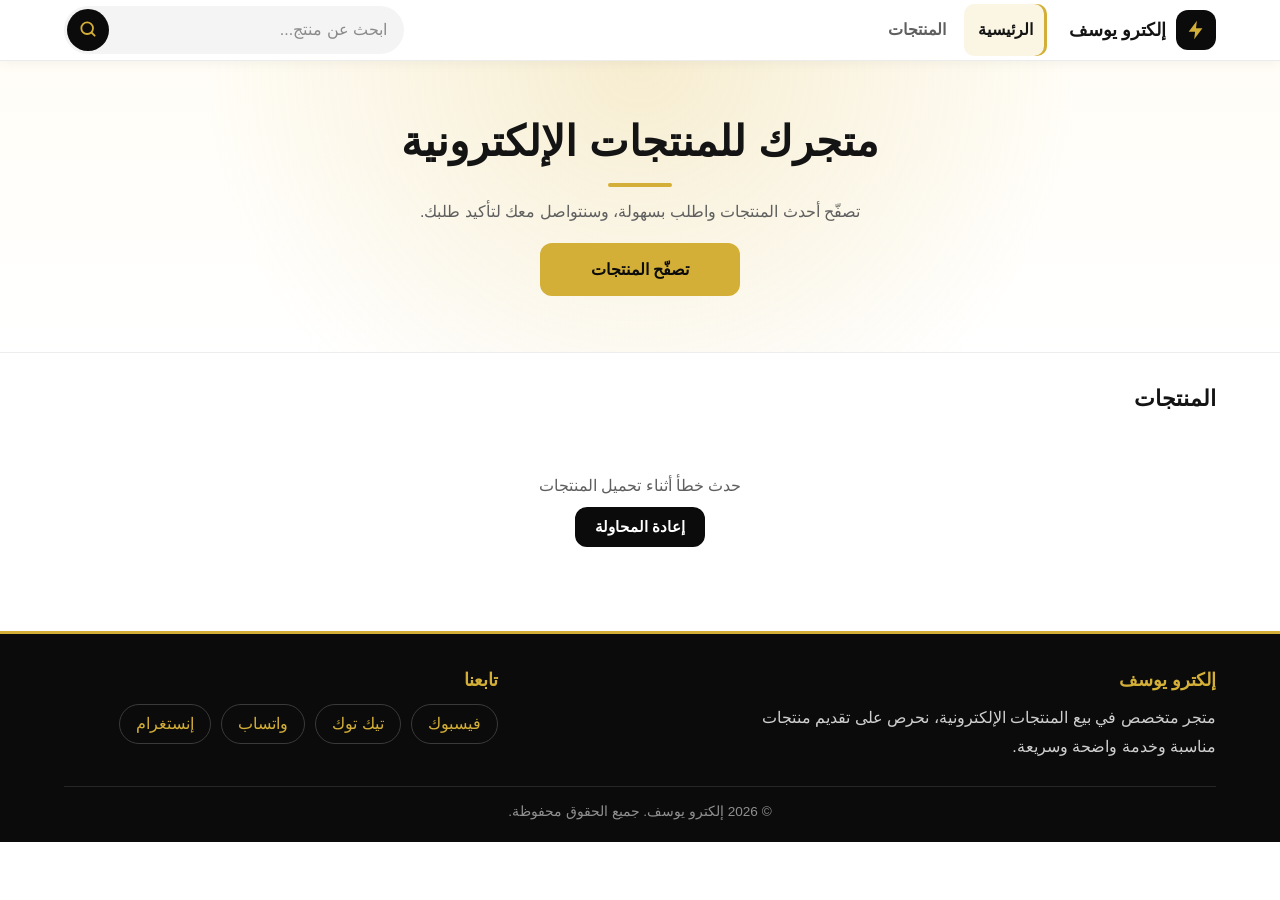
<file: index.html>
<!DOCTYPE html>
<html lang="ar" dir="rtl">
<head>
  <meta charset="UTF-8">
  <meta name="viewport" content="width=device-width, initial-scale=1, viewport-fit=cover">
  <meta name="theme-color" content="#ffffff">
  <meta name="description" content="إلكترو يوسف: متجر متخصص في بيع المنتجات الإلكترونية. تصفّح أحدث المنتجات واطلب بسهولة.">
  <title>إلكترو يوسف | متجر المنتجات الإلكترونية</title>
  <!-- اتصال مسبق بالخادم والصور لتسريع أول تحميل -->
  <link rel="preconnect" href="https://script.google.com">
  <link rel="preconnect" href="https://lh3.googleusercontent.com" crossorigin>
  <link rel="stylesheet" href="style.css">
</head>
<body class="store-body">

  <!-- ========== الهيدر ========== -->
  <header class="site-header" id="siteHeader">
    <div class="wrap header-row">
      <a class="brand" href="index.html">
        <span class="brand-logo" aria-hidden="true">
          <svg viewBox="0 0 24 24" width="22" height="22" fill="currentColor"><path d="M13 2 4 14h7l-1 8 9-12h-7z"/></svg>
        </span>
        <span class="brand-name">إلكترو يوسف</span>
      </a>

      <!-- أزرار الهاتف: البحث والقائمة -->
      <div class="header-actions">
        <button type="button" class="icon-btn" id="searchToggle" aria-label="بحث" aria-expanded="false" aria-controls="searchPanel">
          <svg viewBox="0 0 24 24" width="22" height="22" fill="none" stroke="currentColor" stroke-width="2.2" stroke-linecap="round"><circle cx="11" cy="11" r="7"/><path d="m20 20-3.5-3.5"/></svg>
        </button>
        <button type="button" class="icon-btn" id="menuToggle" aria-label="فتح القائمة" aria-expanded="false" aria-controls="mainNav">☰</button>
      </div>

      <nav class="main-nav" id="mainNav" aria-label="القائمة الرئيسية">
        <a href="index.html" class="active">الرئيسية</a>
        <a href="#products">المنتجات</a>
      </nav>

      <div class="search-panel" id="searchPanel">
        <form class="search" id="searchForm" role="search">
          <input type="search" id="searchInput" placeholder="ابحث عن منتج..." aria-label="البحث عن منتج" autocomplete="off" enterkeyhint="search">
          <button type="submit" aria-label="بحث">
            <svg viewBox="0 0 24 24" width="20" height="20" fill="none" stroke="currentColor" stroke-width="2.2" stroke-linecap="round"><circle cx="11" cy="11" r="7"/><path d="m20 20-3.5-3.5"/></svg>
          </button>
        </form>
      </div>
    </div>
  </header>

  <main>
    <!-- ========== Hero ========== -->
    <section class="hero">
      <div class="wrap">
        <h1>متجرك للمنتجات الإلكترونية</h1>
        <p>تصفّح أحدث المنتجات واطلب بسهولة، وسنتواصل معك لتأكيد طلبك.</p>
        <a class="btn btn-gold hero-btn" href="#products">تصفّح المنتجات</a>
      </div>
    </section>

    <!-- ========== المنتجات ========== -->
    <section class="shop" id="products">
      <div class="wrap">
        <div class="shop-head">
          <h2>المنتجات</h2>
          <span class="shop-count" id="shopCount"></span>
        </div>
        <div class="shop-grid" id="shopGrid" aria-live="polite"></div>
        <div class="shop-state" id="shopState" hidden></div>
        <div class="shop-more" id="shopMore" hidden>
          <button type="button" class="btn btn-dark" id="moreBtn">عرض المزيد</button>
        </div>
        <noscript><p class="shop-state">يرجى تفعيل JavaScript لعرض المنتجات.</p></noscript>
      </div>
    </section>
  </main>

  <!-- ========== Footer ========== -->
  <footer class="site-footer">
    <div class="wrap">
      <div class="footer-grid">
        <div>
          <h3 class="footer-title">إلكترو يوسف</h3>
          <p class="footer-text">متجر متخصص في بيع المنتجات الإلكترونية، نحرص على تقديم منتجات مناسبة وخدمة واضحة وسريعة.</p>
        </div>
        <div>
          <h3 class="footer-title">تابعنا</h3>
          <!-- ضع الروابط الحقيقية مكان # لاحقًا -->
          <div class="socials">
            <a href="#" aria-label="فيسبوك">فيسبوك</a>
            <a href="#" aria-label="تيك توك">تيك توك</a>
            <a href="#" aria-label="واتساب">واتساب</a>
            <a href="#" aria-label="إنستغرام">إنستغرام</a>
          </div>
        </div>
      </div>
      <p class="copy">© <span id="year">2026</span> إلكترو يوسف. جميع الحقوق محفوظة.</p>
    </div>
  </footer>

  <button type="button" class="to-top" id="toTop" aria-label="العودة للأعلى">↑</button>

  <script src="script.js" defer></script>
  <script src="index.js" defer></script>
</body>
</html>
</file>
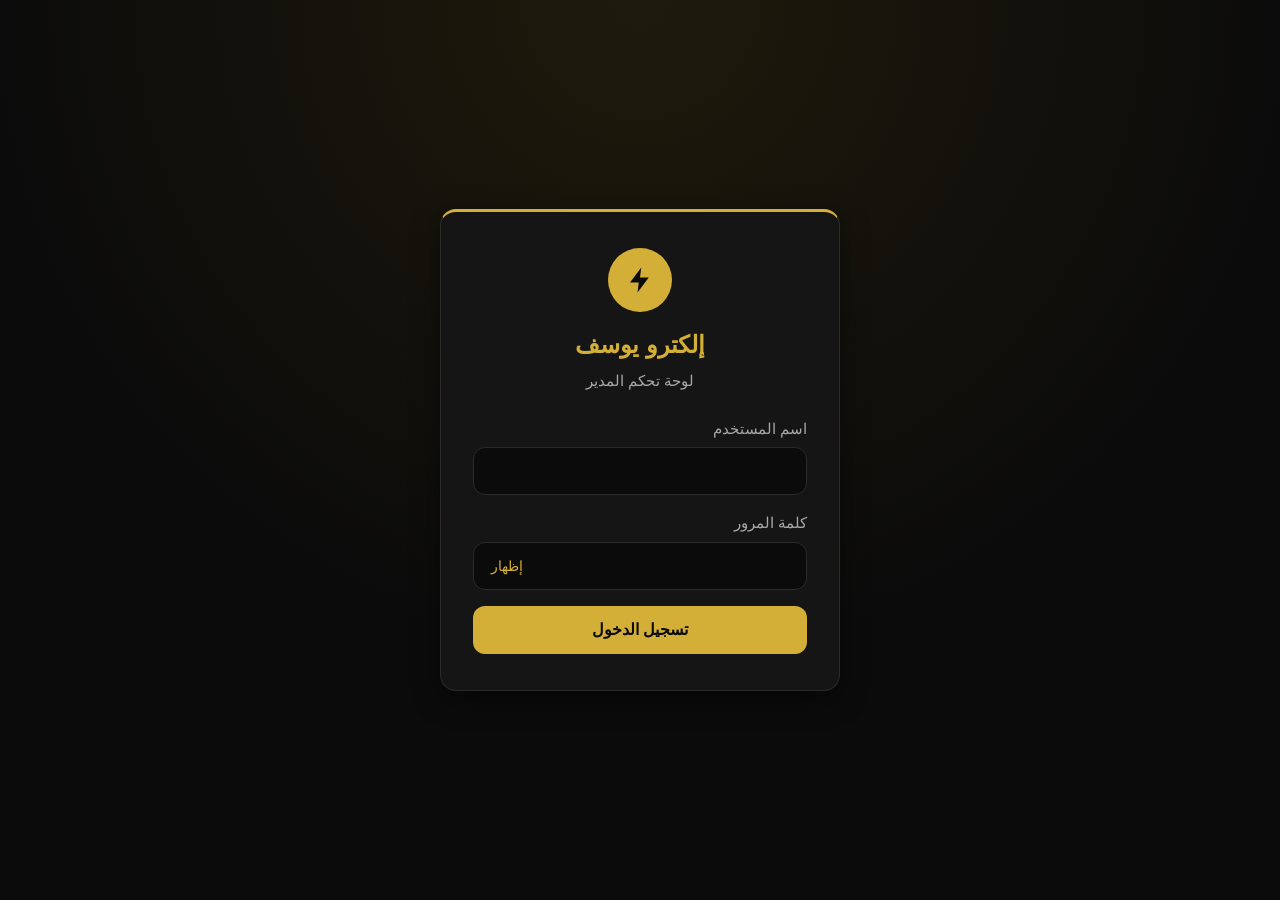
<file: admin.html>
<!DOCTYPE html>
<html lang="ar" dir="rtl">
<head>
  <meta charset="UTF-8">
  <meta name="viewport" content="width=device-width, initial-scale=1">
  <meta name="robots" content="noindex, nofollow">
  <title>لوحة التحكم | إلكترو يوسف</title>
  <link rel="stylesheet" href="style.css">
</head>
<body class="admin-body">

  <!-- ========== شاشة تسجيل الدخول ========== -->
  <main id="loginView" class="login-wrap" hidden>
    <section class="login-card">
      <div class="logo" aria-hidden="true">
        <svg viewBox="0 0 24 24" width="30" height="30" fill="currentColor"><path d="M13 2 4 14h7l-1 8 9-12h-7z"/></svg>
      </div>
      <h1 class="login-title">إلكترو يوسف</h1>
      <p class="login-sub">لوحة تحكم المدير</p>

      <form id="loginForm" novalidate>
        <div class="field">
          <label for="username">اسم المستخدم</label>
          <input id="username" type="text" autocomplete="username" autocapitalize="off" spellcheck="false">
        </div>
        <div class="field">
          <label for="password">كلمة المرور</label>
          <div class="password-box">
            <input id="password" type="password" autocomplete="current-password">
            <button type="button" id="togglePassword" class="toggle-btn">إظهار</button>
          </div>
        </div>
        <div id="loginMessage" class="message" role="alert" hidden></div>
        <button type="submit" id="loginBtn" class="btn btn-gold">تسجيل الدخول</button>
      </form>
    </section>
  </main>

  <!-- ========== لوحة التحكم ========== -->
  <div id="appView" hidden>
    <div id="overlay" class="overlay"></div>

    <!-- الشريط الجانبي -->
    <aside id="sidebar" class="sidebar">
      <div class="side-brand">
        <span class="logo" aria-hidden="true">
          <svg viewBox="0 0 24 24" width="22" height="22" fill="currentColor"><path d="M13 2 4 14h7l-1 8 9-12h-7z"/></svg>
        </span>
        <span>إلكترو يوسف</span>
      </div>
      <nav class="side-nav">
        <button type="button" class="nav-btn active" data-section="home">الرئيسية</button>
        <button type="button" class="nav-btn" data-section="products">المنتجات</button>
        <button type="button" class="nav-btn" data-section="orders">الطلبات</button>
      </nav>
      <a class="nav-btn store-link" href="index.html" target="_blank" rel="noopener">عرض المتجر ↗</a>
      <button type="button" id="logoutBtn" class="nav-btn logout">تسجيل الخروج</button>
    </aside>

    <div class="app-main">
      <header class="topbar">
        <button type="button" id="menuBtn" class="menu-btn" aria-label="فتح القائمة">☰</button>
        <h2 id="pageTitle">الرئيسية</h2>
        <a class="store-chip" href="index.html" target="_blank" rel="noopener">عرض المتجر</a>
        <span class="admin-chip" id="adminName"></span>
      </header>

      <main class="content">

        <!-- الرئيسية -->
        <section id="sec-home">
          <div id="dashError" class="message error" hidden>
            <span id="dashErrorText"></span><br>
            <button type="button" id="retryBtn" class="btn btn-outline btn-sm">إعادة المحاولة</button>
          </div>

          <div class="stats">
            <div class="stat"><span class="stat-num" id="statProducts">-</span><span class="stat-label">عدد المنتجات</span></div>
            <div class="stat"><span class="stat-num" id="statOrders">-</span><span class="stat-label">عدد الطلبات</span></div>
            <div class="stat"><span class="stat-num" id="statNew">-</span><span class="stat-label">الطلبات الجديدة</span></div>
            <div class="stat"><span class="stat-num" id="statSales">-</span><span class="stat-label">إجمالي المبيعات</span></div>
          </div>

          <div class="panel">
            <h3>آخر الطلبات</h3>
            <div class="table-wrap">
              <table class="table">
                <thead>
                  <tr>
                    <th>رقم الطلب</th><th>اسم العميل</th><th>المنتج</th>
                    <th>الكمية</th><th>المجموع</th><th>الحالة</th>
                  </tr>
                </thead>
                <tbody id="latestOrders"></tbody>
              </table>
            </div>
          </div>
        </section>

        <!-- أقسام مؤقتة -->
        <!-- المنتجات -->
        <section id="sec-products" hidden>
          <div class="section-head">
            <button type="button" id="addProductBtn" class="btn btn-gold btn-sm">+ إضافة منتج</button>
            <button type="button" id="refreshProducts" class="btn btn-outline btn-sm">تحديث</button>
          </div>
          <p id="productsState" class="state-msg" hidden></p>
          <div id="productsGrid" class="pgrid"></div>
        </section>
        <!-- الطلبات -->
        <section id="sec-orders" hidden>
          <div class="section-head">
            <button type="button" id="refreshOrders" class="btn btn-outline btn-sm">تحديث</button>
          </div>
          <div class="panel">
            <div class="table-wrap">
              <table class="table table-wide">
                <thead>
                  <tr>
                    <th>رقم الطلب</th><th>التاريخ</th><th>المنتج</th><th>اسم العميل</th>
                    <th>الهاتف</th><th>المدينة</th><th>العنوان</th><th>الكمية</th>
                    <th>السعر</th><th>المجموع</th><th>الحالة</th><th>حذف</th>
                  </tr>
                </thead>
                <tbody id="ordersBody"></tbody>
              </table>
            </div>
          </div>
        </section>

      </main>
    </div>
  </div>

  <!-- ========== نافذة إضافة/تعديل منتج ========== -->
  <div id="productModal" class="modal" hidden>
    <div class="modal-box" role="dialog" aria-modal="true" aria-labelledby="modalTitle">
      <div class="modal-head">
        <h3 id="modalTitle">إضافة منتج</h3>
        <button type="button" class="modal-close" data-close aria-label="إغلاق">×</button>
      </div>
      <form id="productForm" novalidate>
        <div class="modal-body">
          <div class="field">
            <label for="f-name">اسم المنتج</label>
            <input id="f-name" name="name" type="text" maxlength="150">
          </div>
          <div class="field-row">
            <div class="field">
              <label for="f-price">السعر (د.م)</label>
              <input id="f-price" name="price" type="number" inputmode="decimal" min="0" step="any">
            </div>
            <div class="field">
              <label for="f-oldPrice">السعر القديم (اختياري)</label>
              <input id="f-oldPrice" name="oldPrice" type="number" inputmode="decimal" min="0" step="any">
            </div>
          </div>
          <div class="field">
            <label>صور المنتج (حتى 4 صور)</label>
            <div id="uploads" class="uploads"></div>
            <small class="hint">الصورة الأولى هي الصورة الرئيسية. تُضغط الصور تلقائيًا قبل الرفع لتكون سريعة.</small>
          </div>
          <div class="field">
            <label for="f-description">الوصف</label>
            <textarea id="f-description" name="description" rows="8" maxlength="15000" placeholder="اكتب وصف المنتج كاملًا، ويمكنك استعمال عدة أسطر وفقرات"></textarea>
          </div>
          <div class="field">
            <label>صور GIF في الوصف (حتى 8)</label>
            <div id="gifList" class="gif-list"></div>
            <button type="button" id="addGifBtn" class="btn btn-outline btn-sm">+ إضافة GIF</button>
            <input type="file" id="gifInput" accept="image/gif" multiple hidden>
            <small class="hint">حجم كل GIF لا يزيد عن 5 ميغابايت. تظهر تحت نص الوصف في صفحة المنتج.</small>
          </div>
          <div class="field-row">
            <div class="field">
              <label for="f-stock">المخزون</label>
              <input id="f-stock" name="stock" type="number" inputmode="numeric" min="0" step="1">
            </div>
            <div class="field">
              <label for="f-status">الحالة</label>
              <select id="f-status" name="status">
                <option value="active">نشط</option>
                <option value="inactive">غير نشط</option>
              </select>
            </div>
          </div>
        </div>
        <div class="modal-foot">
          <div id="productMessage" class="message error" role="alert" hidden></div>
          <div class="modal-actions">
            <button type="submit" id="saveProductBtn" class="btn btn-gold">حفظ</button>
            <button type="button" class="btn btn-outline" data-close>إلغاء</button>
          </div>
        </div>
      </form>
    </div>
  </div>

  <!-- ========== نافذة تأكيد الحذف ========== -->
  <div id="confirmModal" class="modal" hidden>
    <div class="modal-box small" role="dialog" aria-modal="true" aria-labelledby="confirmTitle">
      <div class="modal-head">
        <h3 id="confirmTitle">حذف المنتج</h3>
        <button type="button" class="modal-close" data-close aria-label="إغلاق">×</button>
      </div>
      <div class="modal-body">
        <p id="confirmText" class="confirm-text"></p>
      </div>
      <div class="modal-foot">
        <div class="modal-actions">
          <button type="button" id="confirmYes" class="btn btn-danger">نعم، احذف نهائيًا</button>
          <button type="button" class="btn btn-outline" data-close>إلغاء</button>
        </div>
      </div>
    </div>
  </div>

  <div id="toast" class="toast" role="status" aria-live="polite"></div>

  <script src="script.js"></script>
</body>
</html>
</file>
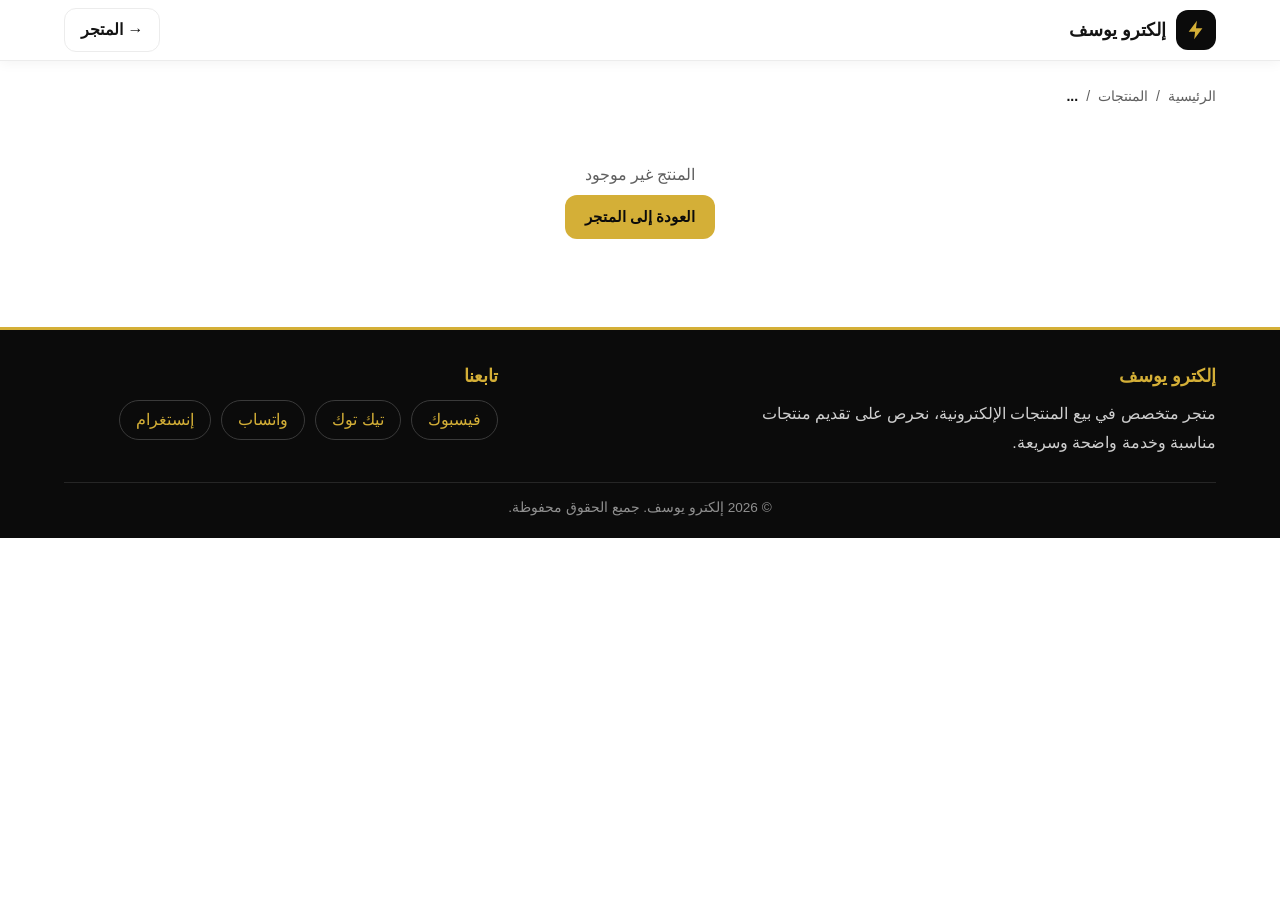
<file: product.html>
<!DOCTYPE html>
<html lang="ar" dir="rtl">
<head>
  <meta charset="UTF-8">
  <meta name="viewport" content="width=device-width, initial-scale=1, viewport-fit=cover">
  <meta name="theme-color" content="#ffffff">
  <title>المنتج | إلكترو يوسف</title>
  <link rel="preconnect" href="https://script.google.com">
  <link rel="preconnect" href="https://lh3.googleusercontent.com" crossorigin>
  <link rel="stylesheet" href="style.css">
</head>
<body class="store-body product-body">

  <!-- ========== الهيدر ========== -->
  <header class="site-header">
    <div class="wrap header-row">
      <a class="brand" href="index.html">
        <span class="brand-logo" aria-hidden="true">
          <svg viewBox="0 0 24 24" width="22" height="22" fill="currentColor"><path d="M13 2 4 14h7l-1 8 9-12h-7z"/></svg>
        </span>
        <span class="brand-name">إلكترو يوسف</span>
      </a>
      <a class="back-link" href="index.html#products">→ المتجر</a>
    </div>
  </header>

  <main class="product-page wrap">

    <!-- مسار التنقل (كمبيوتر وتابلت) -->
    <nav class="crumbs" aria-label="مسار التنقل">
      <a href="index.html">الرئيسية</a><span>/</span>
      <a href="index.html#products">المنتجات</a><span>/</span>
      <span id="crumbName">...</span>
    </nav>

    <!-- هيكل التحميل -->
    <div class="pskel-wrap" id="pSkeleton" aria-hidden="true">
      <div class="pskel pskel-img"></div>
      <div class="pskel-col">
        <div class="pskel pskel-line"></div>
        <div class="pskel pskel-line short"></div>
        <div class="pskel pskel-line"></div>
      </div>
    </div>

    <!-- رسالة خطأ / منتج غير موجود -->
    <div class="shop-state" id="pState" hidden></div>

    <!-- المنتج -->
    <article class="pview" id="productView" hidden>

      <!-- معرض الصور -->
      <div class="pgallery">
        <div class="gwrap">
          <div class="gtrack" id="gTrack"></div>
          <span class="gcount" id="gCount" hidden></span>
          <div class="gdots" id="gDots"></div>
          <span class="gzoom" id="gZoom" hidden>اضغط للتكبير</span>
        </div>
        <div class="gthumbs" id="gThumbs"></div>
      </div>

      <!-- المعلومات الأساسية -->
      <div class="pmain">
        <h1 class="ptitle" id="pTitle"></h1>
        <div class="pprice2">
          <span class="pnow" id="pPrice"></span>
          <span class="pwas" id="pOld" hidden></span>
          <span class="poff" id="pOff" hidden></span>
        </div>
        <p class="psave" id="pSave" hidden></p>
        <div class="pmeta">
          <span class="pill" id="pStatus"></span>
          <span class="pstock2" id="pStock"></span>
          <button type="button" class="share-btn" id="shareBtn" hidden>مشاركة</button>
        </div>
      </div>

      <!-- الوصف -->
      <section class="pdesc" id="pDesc" hidden>
        <h2>وصف المنتج</h2>
        <div id="pDescBody"></div>
      </section>

      <!-- نموذج الطلب -->
      <section class="orderbox" id="orderBox">
        <h2>اطلب الآن</h2>

        <div class="osum">
          <img id="osImg" alt="" width="56" height="56" hidden>
          <div class="osum-text">
            <strong id="osName"></strong>
            <span id="osPrice"></span>
          </div>
        </div>

        <ol class="osteps">
          <li>أدخل بياناتك</li>
          <li>نتصل بك لتأكيد الطلب</li>
          <li>نرسل طلبك إلى عنوانك</li>
        </ol>

        <form id="orderForm" novalidate>
          <div class="ofield">
            <label for="oName">الاسم الكامل <b>*</b></label>
            <input id="oName" name="customerName" type="text" autocomplete="name" enterkeyhint="next" maxlength="100">
            <span class="ferr" data-for="customerName"></span>
          </div>
          <div class="ofield">
            <label for="oPhone">رقم الهاتف <b>*</b></label>
            <input id="oPhone" name="phone" type="tel" inputmode="tel" autocomplete="tel" enterkeyhint="next" placeholder="06XXXXXXXX" maxlength="20">
            <span class="ferr" data-for="phone"></span>
          </div>
          <div class="ofield">
            <label for="oCity">المدينة <b>*</b></label>
            <input id="oCity" name="city" type="text" autocomplete="address-level2" enterkeyhint="next" maxlength="60">
            <span class="ferr" data-for="city"></span>
          </div>
          <div class="ofield">
            <label for="oAddress">العنوان <b>*</b></label>
            <textarea id="oAddress" name="address" rows="2" autocomplete="street-address" maxlength="300"></textarea>
            <span class="ferr" data-for="address"></span>
          </div>
          <div class="ofield">
            <label for="qtyInput">الكمية</label>
            <div class="qty">
              <button type="button" id="qtyMinus" aria-label="إنقاص الكمية">−</button>
              <input id="qtyInput" name="quantity" type="text" inputmode="numeric" value="1" maxlength="3" aria-label="الكمية">
              <button type="button" id="qtyPlus" aria-label="زيادة الكمية">+</button>
            </div>
            <span class="ferr" data-for="quantity"></span>
          </div>

          <div class="ototal"><span>المجموع</span><strong id="oTotal">0 د.م</strong></div>
          <div class="omsg" id="oMsg" role="alert" hidden></div>
          <button type="submit" id="oBtn" class="btn btn-gold obtn">تأكيد الطلب</button>
        </form>
      </section>
    </article>

    <!-- منتجات أخرى -->
    <section class="related" id="related" hidden>
      <h2>منتجات أخرى قد تعجبك</h2>
      <div class="related-track" id="relatedTrack"></div>
    </section>
  </main>

  <!-- شريط الطلب السريع (الهاتف فقط) -->
  <div class="buybar" id="buyBar">
    <div class="buybar-price"><span>المجموع</span><strong id="bbPrice"></strong></div>
    <button type="button" class="btn btn-gold" id="bbBtn">اطلب الآن</button>
  </div>

  <!-- عرض الصورة بملء الشاشة -->
  <div class="lightbox" id="lightbox" role="dialog" aria-modal="true" aria-label="عرض الصورة" hidden>
    <button type="button" class="lb-close" id="lbClose" aria-label="إغلاق">✕</button>
    <span class="lb-count" id="lbCount"></span>
    <div class="lb-track" id="lbTrack"></div>
  </div>

  <!-- ========== Footer ========== -->
  <footer class="site-footer">
    <div class="wrap">
      <div class="footer-grid">
        <div>
          <h3 class="footer-title">إلكترو يوسف</h3>
          <p class="footer-text">متجر متخصص في بيع المنتجات الإلكترونية، نحرص على تقديم منتجات مناسبة وخدمة واضحة وسريعة.</p>
        </div>
        <div>
          <h3 class="footer-title">تابعنا</h3>
          <!-- ضع الروابط الحقيقية مكان # لاحقًا -->
          <div class="socials">
            <a href="#" aria-label="فيسبوك">فيسبوك</a>
            <a href="#" aria-label="تيك توك">تيك توك</a>
            <a href="#" aria-label="واتساب">واتساب</a>
            <a href="#" aria-label="إنستغرام">إنستغرام</a>
          </div>
        </div>
      </div>
      <p class="copy">© <span id="year">2026</span> إلكترو يوسف. جميع الحقوق محفوظة.</p>
    </div>
  </footer>

  <script src="script.js" defer></script>
  <script src="product.js" defer></script>
</body>
</html>
</file>
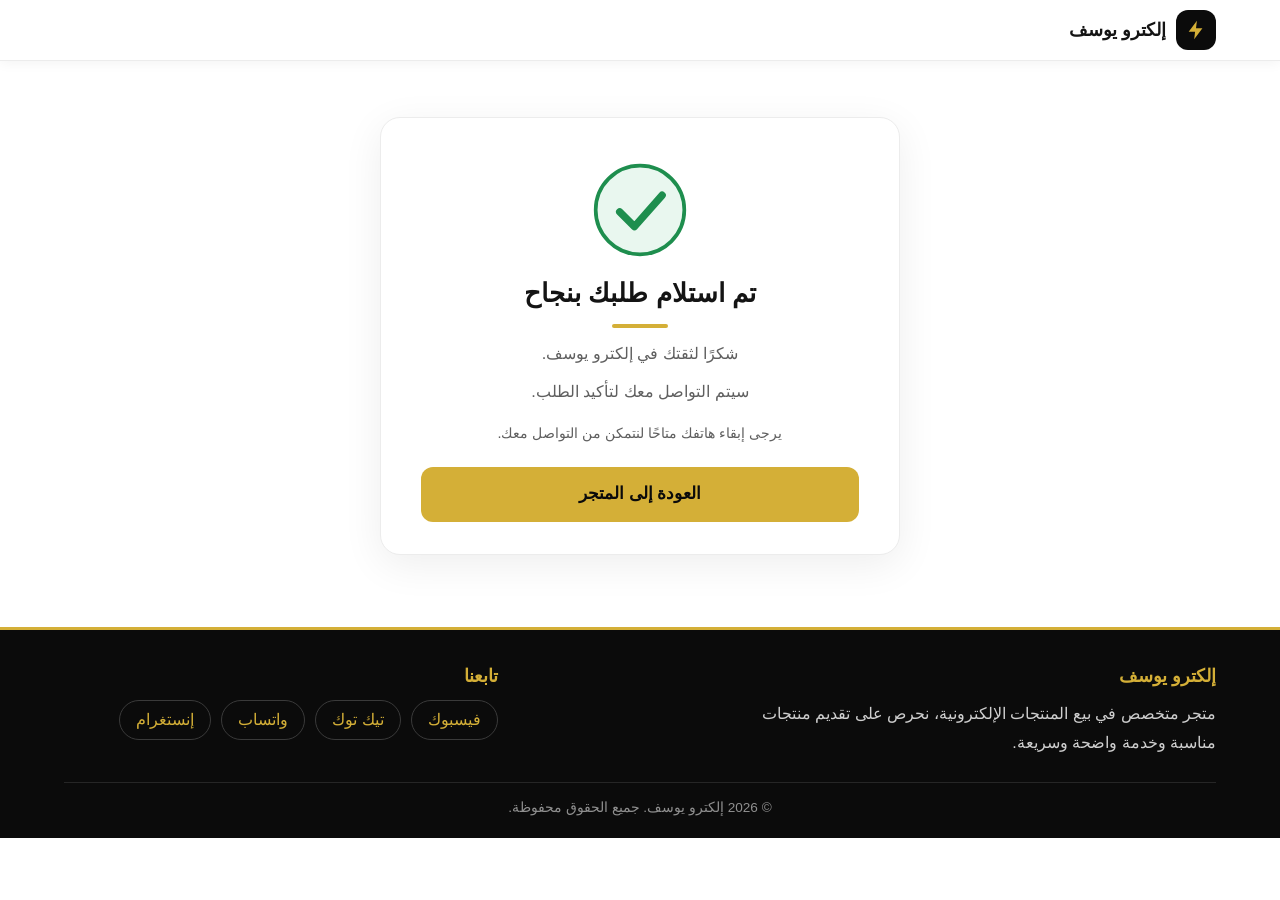
<file: thanks.html>
<!DOCTYPE html>
<html lang="ar" dir="rtl">
<head>
  <meta charset="UTF-8">
  <meta name="viewport" content="width=device-width, initial-scale=1, viewport-fit=cover">
  <meta name="theme-color" content="#ffffff">
  <meta name="robots" content="noindex, nofollow">
  <title>تم استلام طلبك | إلكترو يوسف</title>
  <link rel="stylesheet" href="style.css">
</head>
<body class="store-body thanks-body">

  <!-- ========== الهيدر ========== -->
  <header class="site-header">
    <div class="wrap header-row">
      <a class="brand" href="index.html">
        <span class="brand-logo" aria-hidden="true">
          <svg viewBox="0 0 24 24" width="22" height="22" fill="currentColor"><path d="M13 2 4 14h7l-1 8 9-12h-7z"/></svg>
        </span>
        <span class="brand-name">إلكترو يوسف</span>
      </a>
    </div>
  </header>

  <main class="thanks-page wrap">
    <section class="thanks-card">
      <div class="check" aria-hidden="true">
        <svg viewBox="0 0 52 52">
          <circle class="check-ring" cx="26" cy="26" r="24"/>
          <path class="check-mark" d="M15 27l8 8 15-17"/>
        </svg>
      </div>

      <h1 class="thanks-title">تم استلام طلبك بنجاح</h1>
      <p class="thanks-text">شكرًا لثقتك في إلكترو يوسف.</p>
      <p class="thanks-text">سيتم التواصل معك لتأكيد الطلب.</p>

      <!-- ملخص الطلب (يظهر إذا وصلت من صفحة المنتج) -->
      <dl class="tsum" id="tsum" hidden>
        <div><dt>رقم الطلب</dt><dd id="tId"></dd></div>
        <div><dt>المنتج</dt><dd id="tProduct"></dd></div>
        <div><dt>الكمية</dt><dd id="tQty"></dd></div>
        <div><dt>المجموع</dt><dd id="tTotal"></dd></div>
      </dl>

      <p class="thanks-note">يرجى إبقاء هاتفك متاحًا لنتمكن من التواصل معك.</p>

      <div class="thanks-actions">
        <a class="btn btn-gold" href="index.html">العودة إلى المتجر</a>
      </div>
    </section>
  </main>

  <!-- ========== Footer ========== -->
  <footer class="site-footer">
    <div class="wrap">
      <div class="footer-grid">
        <div>
          <h3 class="footer-title">إلكترو يوسف</h3>
          <p class="footer-text">متجر متخصص في بيع المنتجات الإلكترونية، نحرص على تقديم منتجات مناسبة وخدمة واضحة وسريعة.</p>
        </div>
        <div>
          <h3 class="footer-title">تابعنا</h3>
          <!-- ضع الروابط الحقيقية مكان # لاحقًا -->
          <div class="socials">
            <a href="#" aria-label="فيسبوك">فيسبوك</a>
            <a href="#" aria-label="تيك توك">تيك توك</a>
            <a href="#" aria-label="واتساب">واتساب</a>
            <a href="#" aria-label="إنستغرام">إنستغرام</a>
          </div>
        </div>
      </div>
      <p class="copy">© <span id="year">2026</span> إلكترو يوسف. جميع الحقوق محفوظة.</p>
    </div>
  </footer>

  <script src="script.js" defer></script>
  <script>
    // ملخص الطلب الذي حفظته صفحة المنتج (نصوص فقط، بدون HTML)
    document.addEventListener("DOMContentLoaded", function () {
      document.getElementById("year").textContent = new Date().getFullYear();

      var order = null;
      try { order = JSON.parse(sessionStorage.getItem("electro_last_order")); } catch (e) { /* تجاهل */ }
      if (!order || !order.id) return; // فتح مباشر للصفحة: نعرض الشكر فقط

      document.getElementById("tId").textContent = "#" + order.id;
      document.getElementById("tProduct").textContent = order.product || "";
      document.getElementById("tQty").textContent = order.quantity;
      document.getElementById("tTotal").textContent = formatMoney(order.total);
      document.getElementById("tsum").hidden = false;
    });
  </script>
</body>
</html>
</file>
<file: style.css>
/* ==========================================
   إلكترو يوسف - style.css  (ملف واحد لكل الصفحات)
   الألوان: أسود / ذهبي / أبيض  |  Mobile First

   الفهرس:
   1) الأساسيات: المتغيرات، الأزرار، الحقول، الرسائل
   2) admin.html: تسجيل الدخول
   3) admin.html: لوحة التحكم، المنتجات، رفع الصور، الطلبات، GIF
   4) المتجر (مشترك): الهيدر، البطاقات، Footer
   5) index.html: الصفحة الرئيسية
   6) product.html: صفحة المنتج
   7) thanks.html: صفحة الشكر
   8) Admin: رابط عرض المتجر وحذف الطلبات
   ========================================== */

/* ---------- المتغيرات ---------- */
:root {
  --black: #0b0b0b;
  --card: #151515;
  --line: #2a2a2a;
  --gold: #d4af37;
  --gold-dark: #b8932a;
  --white: #ffffff;
  --muted: #a8a8a8;
  --danger: #ff6b6b;
  --success: #4cd08a;
  --radius: 12px;
  --shadow: 0 8px 30px rgba(0, 0, 0, .45);
}

/* ---------- الأساسيات ---------- */
*, *::before, *::after { box-sizing: border-box; }

html { -webkit-text-size-adjust: 100%; }

body {
  margin: 0;
  font-family: "Segoe UI", Tahoma, "Noto Sans Arabic", Arial, sans-serif;
  line-height: 1.6;
  color: var(--white);
  background: var(--black);
  overflow-x: hidden;
}

[hidden] { display: none !important; }

button, input { font-family: inherit; }

/* ---------- الأزرار ---------- */
.btn {
  display: block;
  width: 100%;
  min-height: 48px;
  padding: 12px 20px;
  border: 2px solid transparent;
  border-radius: var(--radius);
  font-size: 1rem;
  font-weight: 700;
  cursor: pointer;
  transition: background .2s, transform .1s, opacity .2s;
}
.btn:active { transform: scale(.98); }
.btn:disabled { opacity: .6; cursor: not-allowed; }

.btn-gold { background: var(--gold); color: var(--black); }
.btn-gold:hover:not(:disabled) { background: var(--gold-dark); }

.btn-outline { background: transparent; color: var(--gold); border-color: var(--gold); }
.btn-outline:hover { background: rgba(212, 175, 55, .12); }

/* ---------- الحقول ---------- */
.field { margin-bottom: 16px; }

.field label {
  display: block;
  margin-bottom: 6px;
  font-size: .95rem;
  color: var(--muted);
}

.field input {
  width: 100%;
  min-height: 48px;
  padding: 10px 14px;
  font-size: 16px; /* يمنع تكبير الشاشة تلقائيًا في iPhone */
  color: var(--white);
  background: var(--black);
  border: 1px solid var(--line);
  border-radius: var(--radius);
  outline: none;
  transition: border-color .2s, box-shadow .2s;
}
.field input:focus {
  border-color: var(--gold);
  box-shadow: 0 0 0 3px rgba(212, 175, 55, .2);
}

.password-box { position: relative; }
.password-box input { padding-left: 76px; }

.toggle-btn {
  position: absolute;
  left: 6px;
  top: 50%;
  transform: translateY(-50%);
  min-height: 36px;
  padding: 0 12px;
  font-size: .85rem;
  color: var(--gold);
  background: transparent;
  border: 0;
  cursor: pointer;
}

/* ---------- الرسائل ---------- */
.message {
  margin-bottom: 16px;
  padding: 10px 14px;
  font-size: .95rem;
  text-align: center;
  border-radius: var(--radius);
  border: 1px solid;
}
.message.error   { color: var(--danger);  border-color: var(--danger);  background: rgba(255, 107, 107, .08); }
.message.success { color: var(--success); border-color: var(--success); background: rgba(76, 208, 138, .08); }

/* ---------- صفحة تسجيل الدخول ---------- */
.login-wrap {
  min-height: 100vh;
  min-height: 100dvh;
  display: flex;
  align-items: center;
  justify-content: center;
  padding: 16px;
  background: radial-gradient(circle at top, #1e1a0c 0%, var(--black) 60%);
}

.login-card {
  width: 100%;
  max-width: 400px;
  padding: 28px 20px;
  text-align: center;
  background: var(--card);
  border: 1px solid var(--line);
  border-top: 3px solid var(--gold);
  border-radius: 16px;
  box-shadow: var(--shadow);
}

.login-card form { text-align: right; }

.logo {
  display: flex;
  align-items: center;
  justify-content: center;
  width: 64px;
  height: 64px;
  margin: 0 auto 14px;
  font-size: 1.8rem;
  color: var(--black);
  background: var(--gold);
  border-radius: 50%;
}

.login-title { margin: 0 0 4px; font-size: 1.5rem; color: var(--gold); }
.login-sub   { margin: 0 0 24px; font-size: .95rem; color: var(--muted); }

/* ---------- شاشات أكبر ---------- */
@media (min-width: 480px) {
  .login-card { padding: 36px 32px; }
}

/* ==========================================
   لوحة التحكم (Admin Dashboard)
   ========================================== */

.admin-body { background: var(--black); }

.btn-sm { display: inline-block; width: auto; min-height: 40px; margin-top: 8px; padding: 8px 18px; font-size: .95rem; }

/* ---------- الشريط العلوي ---------- */
.topbar {
  position: sticky;
  top: 0;
  z-index: 20;
  display: flex;
  align-items: center;
  gap: 12px;
  padding: 10px 16px;
  background: var(--card);
  border-bottom: 1px solid var(--line);
}
.topbar h2 { flex: 1; margin: 0; font-size: 1.15rem; }

.menu-btn {
  width: 44px;
  height: 44px;
  font-size: 1.4rem;
  color: var(--gold);
  background: transparent;
  border: 1px solid var(--line);
  border-radius: var(--radius);
  cursor: pointer;
}

.admin-chip {
  max-width: 120px;
  padding: 4px 12px;
  overflow: hidden;
  font-size: .85rem;
  color: var(--gold);
  text-overflow: ellipsis;
  white-space: nowrap;
  border: 1px solid var(--line);
  border-radius: 999px;
}

/* ---------- الشريط الجانبي ---------- */
.sidebar {
  position: fixed;
  top: 0;
  right: 0;
  bottom: 0;
  z-index: 40;
  display: flex;
  flex-direction: column;
  width: 260px;
  max-width: 82vw;
  padding: 16px;
  background: var(--card);
  border-left: 1px solid var(--line);
  transform: translateX(100%);
  transition: transform .25s ease;
}
.sidebar.open { transform: none; }

.overlay {
  position: fixed;
  inset: 0;
  z-index: 30;
  background: rgba(0, 0, 0, .65);
  opacity: 0;
  pointer-events: none;
  transition: opacity .25s;
}
.overlay.show { opacity: 1; pointer-events: auto; }

.side-brand {
  display: flex;
  align-items: center;
  gap: 10px;
  padding: 4px 4px 20px;
  font-size: 1.15rem;
  font-weight: 700;
  color: var(--gold);
}
.side-brand .logo { width: 40px; height: 40px; margin: 0; font-size: 1rem; }

.side-nav { display: flex; flex: 1; flex-direction: column; gap: 6px; }

.nav-btn {
  min-height: 46px;
  padding: 10px 14px;
  font-size: 1rem;
  text-align: right;
  color: var(--white);
  background: transparent;
  border: 0;
  border-radius: var(--radius);
  cursor: pointer;
}
.nav-btn:hover { background: rgba(212, 175, 55, .12); }
.nav-btn.active { font-weight: 700; color: var(--black); background: var(--gold); }
.nav-btn.logout { margin-top: 12px; color: var(--danger); border-top: 1px solid var(--line); border-radius: 0; }

/* ---------- المحتوى ---------- */
.content { max-width: 1200px; margin: 0 auto; padding: 16px; }

.stats { display: grid; grid-template-columns: repeat(2, 1fr); gap: 12px; margin-bottom: 16px; }

.stat {
  display: flex;
  flex-direction: column;
  gap: 4px;
  min-width: 0;
  padding: 16px 14px;
  background: var(--card);
  border: 1px solid var(--line);
  border-top: 3px solid var(--gold);
  border-radius: var(--radius);
}
.stat-num { font-size: 1.35rem; font-weight: 700; color: var(--gold); overflow-wrap: anywhere; }
.stat-label { font-size: .9rem; color: var(--muted); }

.panel { padding: 16px; background: var(--card); border: 1px solid var(--line); border-radius: var(--radius); }
.panel h3 { margin: 0 0 12px; font-size: 1.05rem; }

/* ---------- الجداول ---------- */
.table-wrap { overflow-x: auto; -webkit-overflow-scrolling: touch; }

.table { width: 100%; min-width: 640px; border-collapse: collapse; font-size: .92rem; }
.table th, .table td { padding: 10px 12px; text-align: right; white-space: nowrap; border-bottom: 1px solid var(--line); }
.table th { font-weight: 700; color: var(--gold); }
.table .cell-name { max-width: 200px; overflow: hidden; text-overflow: ellipsis; }

.state-msg { padding: 24px 12px; text-align: center; color: var(--muted); }

/* ---------- شارات الحالة ---------- */
.badge { display: inline-block; padding: 2px 12px; font-size: .82rem; border-radius: 999px; border: 1px solid; }
.badge-new       { color: var(--gold);  border-color: var(--gold); }
.badge-confirmed { color: #5aa9ff;      border-color: #5aa9ff; }
.badge-shipped   { color: #b48cff;      border-color: #b48cff; }
.badge-delivered { color: var(--success); border-color: var(--success); }
.badge-cancelled { color: var(--danger);  border-color: var(--danger); }

/* ---------- شاشات أكبر ---------- */
@media (min-width: 900px) {
  .sidebar { transform: none; }
  .overlay { display: none; }
  .menu-btn { display: none; }
  .app-main { margin-right: 260px; }
  .content { padding: 24px; }
  .stats { grid-template-columns: repeat(4, 1fr); gap: 16px; }
  .stat-num { font-size: 1.6rem; }
}

/* ==========================================
   إدارة المنتجات
   ========================================== */

.section-head { display: flex; gap: 10px; margin-bottom: 16px; }
.section-head .btn-sm { margin-top: 0; }

.btn-danger { color: var(--white); background: #c0392b; }
.btn-danger:hover:not(:disabled) { background: #a93226; }

/* ---------- بطاقات المنتجات ---------- */
.pgrid { display: grid; grid-template-columns: 1fr; gap: 14px; }

.pcard { display: flex; flex-direction: column; overflow: hidden; background: var(--card); border: 1px solid var(--line); border-radius: var(--radius); }
.pcard.is-off .pimg img { opacity: .45; }

.pimg { position: relative; display: flex; align-items: center; justify-content: center; aspect-ratio: 4 / 3; overflow: hidden; background: #0e0e0e; }
.pimg img { width: 100%; height: 100%; object-fit: contain; }
.pimg.no-img::before { content: "لا توجد صورة"; font-size: .9rem; color: var(--muted); }
.pimg .badge { position: absolute; top: 8px; right: 8px; background: rgba(0, 0, 0, .7); }

.badge-active   { color: var(--success); border-color: var(--success); }
.badge-inactive { color: var(--muted);   border-color: var(--muted); }

.pinfo { display: flex; flex: 1; flex-direction: column; gap: 4px; padding: 12px; }
.pname { display: -webkit-box; margin: 0; overflow: hidden; font-size: 1rem; font-weight: 700; -webkit-line-clamp: 2; -webkit-box-orient: vertical; }
.pprice { font-size: 1.05rem; font-weight: 700; color: var(--gold); }
.pold { margin-right: 8px; font-size: .85rem; font-weight: 400; color: var(--muted); text-decoration: line-through; }
.pstock { font-size: .88rem; color: var(--muted); }

.pactions { display: flex; gap: 8px; padding: 0 12px 12px; }
.pactions .btn { flex: 1; width: auto; }
.btn-mini { min-height: 42px; padding: 8px 10px; font-size: .95rem; }
.btn-outline.danger { color: var(--danger); border-color: var(--danger); }
.btn-outline.danger:hover { background: rgba(255, 107, 107, .12); }

/* ---------- النوافذ المنبثقة ---------- */
.no-scroll { overflow: hidden; }

.modal { position: fixed; inset: 0; z-index: 60; display: flex; align-items: flex-end; justify-content: center; background: rgba(0, 0, 0, .72); }

.modal-box { display: flex; flex-direction: column; width: 100%; max-width: 640px; max-height: 92vh; max-height: 92dvh; background: var(--card); border: 1px solid var(--line); border-radius: 16px 16px 0 0; }
.modal-box.small { max-width: 420px; }
.modal-box form { display: flex; flex: 1; flex-direction: column; min-height: 0; }

.modal-head { display: flex; align-items: center; justify-content: space-between; padding: 12px 16px; border-bottom: 1px solid var(--line); }
.modal-head h3 { margin: 0; font-size: 1.1rem; color: var(--gold); }
.modal-close { width: 40px; height: 40px; font-size: 1.7rem; line-height: 1; color: var(--muted); background: transparent; border: 0; cursor: pointer; }

.modal-body { flex: 1; padding: 16px; overflow-y: auto; -webkit-overflow-scrolling: touch; }
.modal-foot { padding: 12px 16px; border-top: 1px solid var(--line); }
.modal-foot .message { margin-bottom: 12px; }
.modal-actions { display: flex; gap: 10px; }
.modal-actions .btn { flex: 1; width: auto; }
.confirm-text { margin: 0; line-height: 1.8; }

.field-row { display: grid; grid-template-columns: 1fr; gap: 0 12px; }
.field textarea, .field select {
  width: 100%;
  padding: 10px 14px;
  font-size: 16px;
  color: var(--white);
  background: var(--black);
  border: 1px solid var(--line);
  border-radius: var(--radius);
  outline: none;
}
.field textarea { resize: vertical; min-height: 96px; }
.field select { min-height: 48px; }
.field textarea:focus, .field select:focus { border-color: var(--gold); box-shadow: 0 0 0 3px rgba(212, 175, 55, .2); }
.field input[dir="ltr"] { text-align: left; }

/* ---------- رسالة النجاح العائمة ---------- */
.toast {
  position: fixed;
  bottom: 20px;
  left: 50%;
  z-index: 80;
  max-width: calc(100vw - 32px);
  padding: 12px 20px;
  color: var(--white);
  text-align: center;
  background: var(--card);
  border: 1px solid var(--gold);
  border-radius: var(--radius);
  box-shadow: var(--shadow);
  opacity: 0;
  pointer-events: none;
  transform: translate(-50%, 20px);
  transition: opacity .25s, transform .25s;
}
.toast.show { opacity: 1; transform: translate(-50%, 0); }
.toast.error { border-color: var(--danger); }

@media (min-width: 520px) {
  .modal { align-items: center; padding: 16px; }
  .modal-box { border-radius: 16px; }
  .field-row { grid-template-columns: 1fr 1fr; }
  .pgrid { grid-template-columns: repeat(2, 1fr); }
}
@media (min-width: 900px) {
  .pgrid { grid-template-columns: repeat(auto-fill, minmax(240px, 1fr)); gap: 16px; }
}

/* ==========================================
   رفع الصور
   ========================================== */

.uploads { display: grid; grid-template-columns: repeat(2, 1fr); gap: 10px; }

.uslot { position: relative; }

.uframe {
  position: relative;
  display: flex;
  align-items: center;
  justify-content: center;
  width: 100%;
  aspect-ratio: 1 / 1;
  padding: 0;
  overflow: hidden;
  color: var(--gold);
  background: var(--black);
  border: 1px dashed var(--gold);
  border-radius: var(--radius);
  cursor: pointer;
}
.uframe img { position: absolute; inset: 0; width: 100%; height: 100%; object-fit: cover; }
.uplus { font-size: 2rem; line-height: 1; }
.uslot.has-img .uplus { display: none; }

.ustatus {
  position: absolute;
  right: 0;
  bottom: 0;
  left: 0;
  padding: 4px;
  font-size: .78rem;
  text-align: center;
  color: var(--white);
  background: rgba(0, 0, 0, .78);
}

.uremove {
  position: absolute;
  top: 4px;
  left: 4px;
  z-index: 2;
  width: 30px;
  height: 30px;
  font-size: 1.1rem;
  line-height: 1;
  color: var(--white);
  background: rgba(192, 57, 43, .92);
  border: 0;
  border-radius: 50%;
  cursor: pointer;
}

.ucap { display: block; margin-top: 4px; font-size: .78rem; text-align: center; color: var(--muted); }
.hint { display: block; margin-top: 8px; font-size: .82rem; color: var(--muted); }

@media (min-width: 520px) {
  .uploads { grid-template-columns: repeat(4, 1fr); }
}

/* ==========================================
   إدارة الطلبات
   ========================================== */

.table-wide { min-width: 1150px; }
.table .cell-wrap { max-width: 240px; white-space: normal; line-height: 1.5; }
.table .cell-phone { direction: ltr; text-align: right; }
.table .cell-phone a { color: var(--white); text-decoration: none; }
.table .cell-phone a:hover { color: var(--gold); }

.status-select {
  min-height: 38px;
  padding: 4px 12px;
  font-size: .9rem;
  font-weight: 700;
  color: var(--white);
  background: var(--black);
  border: 1px solid var(--line);
  border-radius: 999px;
  cursor: pointer;
}
.status-select:disabled { opacity: .6; cursor: wait; }
.status-select option { color: var(--white); background: var(--card); }

.st-new       { color: var(--gold);    border-color: var(--gold); }
.st-confirmed { color: #5aa9ff;        border-color: #5aa9ff; }
.st-shipped   { color: #b48cff;        border-color: #b48cff; }
.st-delivered { color: var(--success); border-color: var(--success); }
.st-cancelled { color: var(--danger);  border-color: var(--danger); }

/* ==========================================
   GIF في الوصف
   ========================================== */

.gif-list { display: grid; grid-template-columns: repeat(3, 1fr); gap: 8px; }
.gif-list:empty { display: none; }
.gitem { position: relative; aspect-ratio: 1 / 1; overflow: hidden; background: #0e0e0e; border: 1px solid var(--line); border-radius: var(--radius); }
.gitem img { width: 100%; height: 100%; object-fit: cover; }
.field .btn-sm { margin-top: 10px; }

@media (min-width: 520px) {
  .gif-list { grid-template-columns: repeat(4, 1fr); }
}

/* ==========================================
   المتجر - الصفحة الرئيسية (الأبيض هو اللون الرئيسي)
   ========================================== */

:root {
  --ink: #141414;
  --ink-soft: #5f5f5f;
  --line-light: #ececec;
  --green: #1e8e4e;
  --red: #c0392b;
}

html { scroll-behavior: smooth; }

.store-body { color: var(--ink); background: #fff; }
.store-body a { color: inherit; text-decoration: none; }
.store-body .btn-gold { color: var(--black); }
.store-body .btn-dark { color: #fff; background: var(--black); border-color: var(--black); }
.store-body .btn-dark:hover { background: #2a2a2a; }

.wrap {
  width: 100%;
  max-width: 1200px;
  margin: 0 auto;
  padding: 0 max(16px, env(safe-area-inset-right)) 0 max(16px, env(safe-area-inset-left));
}

/* تحسينات اللمس */
.store-body { -webkit-tap-highlight-color: transparent; }
.store-body a, .store-body button { touch-action: manipulation; }

/* ---------- الهيدر (صف واحد مضغوط على الهاتف) ---------- */
.site-header {
  position: sticky;
  top: 0;
  z-index: 50;
  padding-top: env(safe-area-inset-top, 0px);
  background: #fff;
  border-bottom: 1px solid var(--line-light);
  box-shadow: 0 2px 12px rgba(0, 0, 0, .05);
}
.header-row { display: flex; align-items: center; gap: 10px; min-height: 60px; padding-top: 8px; padding-bottom: 8px; }

.brand { display: flex; align-items: center; gap: 10px; font-size: 1.1rem; font-weight: 800; color: var(--ink); }
.brand-logo { display: flex; align-items: center; justify-content: center; width: 40px; height: 40px; color: var(--gold); background: var(--black); border-radius: 12px; }

.header-actions { display: flex; gap: 8px; margin-inline-start: auto; }
.icon-btn {
  display: flex;
  align-items: center;
  justify-content: center;
  width: 44px;
  height: 44px;
  font-size: 1.3rem;
  color: var(--ink);
  background: #fff;
  border: 1px solid var(--line-light);
  border-radius: 12px;
  cursor: pointer;
}
.icon-btn:active { background: #f4f4f4; }
.icon-btn[aria-expanded="true"] { background: #fbf6e4; border-color: var(--gold); }

/* القائمة والبحث: لوحتان منسدلتان تحت الهيدر على الهاتف */
.main-nav, .search-panel {
  position: absolute;
  top: 100%;
  right: 0;
  left: 0;
  padding: 10px 16px 14px;
  background: #fff;
  border-bottom: 1px solid var(--line-light);
  box-shadow: 0 12px 24px rgba(0, 0, 0, .08);
  opacity: 0;
  visibility: hidden;
  transform: translateY(-8px);
  transition: opacity .2s ease, transform .2s ease, visibility .2s;
}
.main-nav.open, .search-panel.open { opacity: 1; visibility: visible; transform: none; }

.main-nav { display: flex; flex-direction: column; gap: 2px; }
.main-nav a { padding: 13px 14px; font-weight: 700; color: var(--ink-soft); border-radius: 10px; }
.main-nav a:active { background: #f6f6f6; }
.main-nav a.active { color: var(--ink); background: #fbf6e4; box-shadow: inset -3px 0 0 var(--gold); }

.search { display: flex; align-items: center; background: #f4f4f4; border: 1px solid transparent; border-radius: 999px; transition: background .2s, border-color .2s, box-shadow .2s; }
.search:focus-within { background: #fff; border-color: var(--gold); box-shadow: 0 0 0 3px rgba(212, 175, 55, .2); }
.search input { flex: 1; min-width: 0; min-height: 46px; padding: 0 16px; font-size: 16px; color: var(--ink); background: transparent; border: 0; outline: none; }
.search input::placeholder { color: #8a8a8a; }
.search button { flex: none; width: 42px; height: 42px; margin: 2px; color: var(--gold); background: var(--black); border: 0; border-radius: 50%; cursor: pointer; }

/* ---------- Hero ---------- */
.hero {
  padding: 26px 0 30px;
  text-align: center;
  background: radial-gradient(circle at 50% 0, rgba(212, 175, 55, .2), transparent 62%), linear-gradient(#fffdf6, #fff);
  border-bottom: 1px solid var(--line-light);
}
.hero h1 { margin: 0; font-size: clamp(1.55rem, 5.5vw, 2.6rem); line-height: 1.4; color: var(--ink); }
.hero h1::after { content: ""; display: block; width: 64px; height: 4px; margin: 12px auto 0; background: var(--gold); border-radius: 4px; }
.hero p { max-width: 560px; margin: 12px auto 18px; color: var(--ink-soft); }
.hero-btn { display: inline-flex; align-items: center; justify-content: center; width: auto; min-width: 200px; }

/* ---------- المنتجات ---------- */
.shop { padding: 28px 0 44px; scroll-margin-top: 76px; }
.shop-head { display: flex; align-items: baseline; justify-content: space-between; gap: 12px; margin-bottom: 16px; }
.shop-head h2 { margin: 0; font-size: 1.4rem; }
.shop-count { font-size: .9rem; color: var(--ink-soft); }

.shop-grid { display: grid; grid-template-columns: repeat(2, minmax(0, 1fr)); gap: 12px; }

.shop-card {
  position: relative;
  display: flex;
  flex-direction: column;
  min-width: 0;
  overflow: hidden;
  background: #fff;
  border: 1px solid var(--line-light);
  border-radius: 14px;
  box-shadow: 0 1px 3px rgba(0, 0, 0, .06), 0 6px 18px rgba(0, 0, 0, .04);
  transition: transform .2s, box-shadow .2s, border-color .2s;
}

.shop-img { position: relative; display: block; aspect-ratio: 1 / 1; background: #fff; border-bottom: 1px solid var(--line-light); }
.shop-img img { width: 100%; height: 100%; object-fit: contain; }
.shop-img.no-img { display: flex; align-items: center; justify-content: center; background: #f7f7f7; }
.shop-img.no-img::before { content: "لا توجد صورة"; font-size: .9rem; color: #9a9a9a; }

.shop-off { position: absolute; top: 8px; right: 8px; padding: 3px 10px; font-size: .78rem; font-weight: 800; color: var(--gold); background: var(--black); border-radius: 999px; }

.shop-body { display: flex; flex: 1; flex-direction: column; gap: 6px; padding: 12px; }
.shop-name { display: -webkit-box; min-height: 2.9em; margin: 0; overflow: hidden; font-size: .98rem; font-weight: 700; line-height: 1.45; -webkit-line-clamp: 2; -webkit-box-orient: vertical; }
.shop-price { display: flex; flex-wrap: wrap; align-items: baseline; gap: 2px 8px; }
.shop-now { font-size: 1.1rem; font-weight: 800; color: var(--ink); }
.shop-was { font-size: .85rem; color: #8a8a8a; text-decoration: line-through; }
.shop-stock { margin-bottom: 6px; font-size: .82rem; font-weight: 700; }
.shop-stock.is-in { color: var(--green); }
.shop-stock.is-out { color: var(--red); }
.shop-card.is-out .shop-img img { opacity: .5; }

.shop-btn { display: flex; align-items: center; justify-content: center; min-height: 44px; margin-top: auto; font-size: .95rem; }

.shop-state { padding: 40px 12px; text-align: center; color: var(--ink-soft); }

/* هيكل التحميل (Skeleton) */
.shop-card.skeleton .shop-img { background: linear-gradient(90deg, #eee 25%, #f8f8f8 37%, #eee 63%); background-size: 400% 100%; animation: shimmer 1.4s ease infinite; }
.skel-line { display: block; height: 14px; background: #eee; border-radius: 6px; }
.skel-line.short { width: 55%; }
@keyframes shimmer { 0% { background-position: 100% 0; } 100% { background-position: 0 0; } }
@media (prefers-reduced-motion: reduce) { .shop-card.skeleton .shop-img { animation: none; } }

/* ---------- Footer ---------- */
.site-footer { padding: 32px 0 calc(20px + env(safe-area-inset-bottom, 0px)); color: #cfcfcf; background: var(--black); border-top: 3px solid var(--gold); }
.footer-grid { display: grid; gap: 24px; }
.footer-title { margin: 0 0 10px; font-size: 1.1rem; color: var(--gold); }
.footer-text { max-width: 460px; margin: 0; line-height: 1.8; }
.socials { display: flex; flex-wrap: wrap; gap: 10px; }
.socials a { display: inline-flex; align-items: center; min-height: 40px; padding: 0 16px; color: var(--gold); border: 1px solid #3a3a3a; border-radius: 999px; }
.socials a:hover { background: rgba(212, 175, 55, .12); border-color: var(--gold); }
.copy { margin: 24px 0 0; padding-top: 14px; font-size: .85rem; text-align: center; color: #8f8f8f; border-top: 1px solid #262626; }

/* ---------- تابلت ---------- */
@media (min-width: 640px) {
  .shop-grid { grid-template-columns: repeat(3, minmax(0, 1fr)); gap: 16px; }
  .footer-grid { grid-template-columns: 1.6fr 1fr; }
  .hero { padding: 52px 0 56px; }
}

/* ---------- كمبيوتر ---------- */
@media (min-width: 900px) {
  .wrap { padding: 0 24px; }
  .header-actions { display: none; }
  .main-nav, .search-panel {
    position: static;
    padding: 0;
    background: none;
    border: 0;
    box-shadow: none;
    opacity: 1;
    visibility: visible;
    transform: none;
    transition: none;
  }
  .main-nav { flex-direction: row; gap: 4px; margin-inline-start: 12px; }
  .search-panel { width: 340px; margin-inline-start: auto; }
  .shop { scroll-margin-top: 80px; }
}
@media (min-width: 1024px) {
  .shop-grid { grid-template-columns: repeat(4, minmax(0, 1fr)); gap: 20px; }
}
@media (hover: hover) {
  .shop-card:hover { transform: translateY(-3px); border-color: var(--gold); box-shadow: 0 10px 28px rgba(0, 0, 0, .1); }
}

/* ---------- عرض المزيد + العودة للأعلى ---------- */
.shop-more { margin-top: 20px; text-align: center; }
.shop-more .btn { display: inline-block; width: auto; min-width: 200px; }

.to-top {
  position: fixed;
  bottom: calc(16px + env(safe-area-inset-bottom, 0px));
  left: 16px;
  z-index: 40;
  width: 46px;
  height: 46px;
  font-size: 1.3rem;
  color: var(--gold);
  background: var(--black);
  border: 0;
  border-radius: 50%;
  box-shadow: 0 6px 18px rgba(0, 0, 0, .28);
  cursor: pointer;
  opacity: 0;
  visibility: hidden;
  transform: translateY(10px);
  transition: opacity .2s, transform .2s, visibility .2s;
}
.to-top.show { opacity: 1; visibility: visible; transform: none; }

/* ---------- الهواتف الصغيرة (320px - 380px) ---------- */
@media (max-width: 380px) {
  .shop-grid { gap: 10px; }
  .shop-body { padding: 10px; }
  .shop-name { font-size: .9rem; }
  .shop-now { font-size: 1rem; }
  .shop-btn { font-size: .9rem; }
  .brand-name { font-size: 1rem; }
}

/* ضغطة اللمس على البطاقة */
@media (hover: none) {
  .shop-card:active { transform: scale(.985); }
}

/* ==========================================
   product.html: صفحة المنتج
   ========================================== */

.back-link {
  display: inline-flex;
  align-items: center;
  min-height: 44px;
  margin-inline-start: auto;
  padding: 0 16px;
  font-weight: 700;
  color: var(--ink);
  background: #fff;
  border: 1px solid var(--line-light);
  border-radius: 12px;
}
.back-link:active { background: #f4f4f4; }

.product-page { padding-top: 0; padding-bottom: 96px; }
.crumbs { display: none; }
.muted { color: var(--ink-soft); }
.shop-state .btn-sm { margin: 8px 4px 0; }
.shop-state a.btn { display: inline-block; }

.pview { display: grid; gap: 14px; }

/* بطاقات الأقسام */
.pmain, .pdesc, .orderbox {
  padding: 16px;
  background: #fff;
  border: 1px solid var(--line-light);
  border-radius: 16px;
}
.pdesc h2, .orderbox h2, .related h2 { margin: 0 0 12px; font-size: 1.15rem; }
.pdesc h2::after, .related h2::after { content: ""; display: block; width: 36px; height: 3px; margin-top: 6px; background: var(--gold); border-radius: 3px; }

/* ---------- المعرض (ملء العرض على الهاتف) ---------- */
.pgallery { margin-inline: -16px; }
.gwrap { position: relative; }

.gtrack {
  display: flex;
  overflow-x: auto;
  scroll-snap-type: x mandatory;
  scrollbar-width: none;
  -webkit-overflow-scrolling: touch;
  overscroll-behavior-x: contain;
  background: #fff;
  border-bottom: 1px solid var(--line-light);
}
.gtrack::-webkit-scrollbar { display: none; }
.gslide { flex: 0 0 100%; aspect-ratio: 1 / 1; scroll-snap-align: center; background: #fff; cursor: zoom-in; }
.gslide img { width: 100%; height: 100%; object-fit: contain; }
.gslide.no-img { display: flex; align-items: center; justify-content: center; background: #f7f7f7; cursor: default; }
.gslide.no-img::before { content: "لا توجد صورة"; color: #9a9a9a; }

.gcount { position: absolute; top: 12px; left: 12px; padding: 3px 12px; font-size: .8rem; font-weight: 700; color: #fff; background: rgba(0, 0, 0, .62); border-radius: 999px; pointer-events: none; }
.gzoom { position: absolute; right: 12px; bottom: 12px; padding: 4px 12px; font-size: .78rem; color: #fff; background: rgba(0, 0, 0, .55); border-radius: 999px; pointer-events: none; }

.gdots { position: absolute; bottom: 14px; left: 50%; display: flex; gap: 6px; transform: translateX(-50%); pointer-events: none; }
.gdots i { width: 7px; height: 7px; background: rgba(0, 0, 0, .25); border: 1px solid rgba(255, 255, 255, .8); border-radius: 999px; transition: width .2s, background .2s; }
.gdots i.active { width: 20px; background: var(--gold); }
.gdots:empty { display: none; }

.gthumbs { display: none; gap: 8px; margin: 10px 16px 0; overflow-x: auto; scrollbar-width: none; }
.gthumbs::-webkit-scrollbar { display: none; }
.gthumb { flex: none; width: 64px; height: 64px; padding: 0; overflow: hidden; background: #fff; border: 2px solid var(--line-light); border-radius: 12px; cursor: pointer; opacity: .75; transition: opacity .2s, border-color .2s; }
.gthumb img { width: 100%; height: 100%; object-fit: cover; }
.gthumb.active { border-color: var(--gold); opacity: 1; }

/* ---------- المعلومات ---------- */
.ptitle { margin: 0 0 10px; font-size: 1.3rem; line-height: 1.5; }
.pprice2 { display: flex; flex-wrap: wrap; align-items: center; gap: 6px 12px; }
.pnow { font-size: 1.75rem; font-weight: 800; color: var(--ink); }
.pwas { font-size: 1.05rem; color: #8a8a8a; text-decoration: line-through; }
.poff { padding: 3px 12px; font-size: .85rem; font-weight: 800; color: var(--gold); background: var(--black); border-radius: 999px; }
.psave { margin: 6px 0 0; font-size: .9rem; font-weight: 700; color: var(--green); }
.pmeta { display: flex; flex-wrap: wrap; align-items: center; gap: 8px 12px; margin-top: 14px; padding-top: 14px; border-top: 1px solid var(--line-light); }
.pill { padding: 4px 14px; font-size: .85rem; font-weight: 700; border-radius: 999px; }
.pill.in { color: var(--green); background: #e9f7ef; }
.pill.out { color: var(--red); background: #fdecea; }
.pstock2 { font-size: .9rem; color: var(--ink-soft); }
.share-btn { min-height: 38px; margin-inline-start: auto; padding: 0 16px; font-size: .9rem; font-weight: 700; color: var(--ink); background: #fff; border: 1px solid var(--line-light); border-radius: 999px; cursor: pointer; }
.share-btn:active { background: #f4f4f4; }

/* ---------- الوصف ---------- */
.pdesc p { margin: 0 0 12px; line-height: 1.95; color: #2b2b2b; overflow-wrap: anywhere; }
.desc-gifs { display: grid; gap: 12px; margin-top: 8px; }
.desc-gif { display: block; width: 100%; max-width: 560px; height: auto; margin: 0 auto; background: #f4f4f4; border: 1px solid var(--line-light); border-radius: 12px; }

/* ---------- نموذج الطلب ---------- */
.orderbox { scroll-margin-top: 76px; background: #fffdf6; border-color: #efe4bd; }

.osum { display: flex; align-items: center; gap: 12px; margin-bottom: 14px; padding: 10px; background: #fff; border: 1px solid var(--line-light); border-radius: 12px; }
.osum img { flex: none; width: 56px; height: 56px; object-fit: contain; background: #fff; border: 1px solid var(--line-light); border-radius: 10px; }
.osum-text { display: flex; flex-direction: column; min-width: 0; gap: 2px; }
.osum-text strong { overflow: hidden; font-size: .95rem; text-overflow: ellipsis; white-space: nowrap; }
.osum-text span { font-weight: 800; }

.osteps { display: grid; grid-template-columns: repeat(3, 1fr); gap: 8px; margin: 0 0 18px; padding: 0; list-style: none; counter-reset: step; }
.osteps li { font-size: .78rem; line-height: 1.5; text-align: center; color: var(--ink-soft); counter-increment: step; }
.osteps li::before { content: counter(step); display: flex; align-items: center; justify-content: center; width: 26px; height: 26px; margin: 0 auto 4px; font-weight: 800; color: var(--black); background: var(--gold); border-radius: 50%; }

.ofield { margin-bottom: 14px; }
.ofield label { display: block; margin-bottom: 6px; font-size: .95rem; font-weight: 700; color: var(--ink); }
.ofield label b { color: var(--red); }
.ofield input, .ofield textarea {
  width: 100%;
  min-height: 48px;
  padding: 10px 14px;
  font-size: 16px;
  color: var(--ink);
  background: #fff;
  border: 1px solid #d9d9d9;
  border-radius: 12px;
  outline: none;
  transition: border-color .2s, box-shadow .2s;
}
.ofield textarea { min-height: 76px; resize: vertical; }
.ofield input:focus, .ofield textarea:focus { border-color: var(--gold); box-shadow: 0 0 0 3px rgba(212, 175, 55, .22); }
.ofield input:disabled, .ofield textarea:disabled { color: #8a8a8a; background: #f3f3f3; }
.ofield input.is-invalid, .ofield textarea.is-invalid { border-color: var(--red); box-shadow: 0 0 0 3px rgba(192, 57, 43, .12); }
.ofield input[type="tel"] { direction: ltr; text-align: right; }
.ferr { display: block; margin-top: 4px; font-size: .82rem; color: var(--red); }
.ferr:empty { display: none; }

.qty { display: flex; align-items: center; gap: 8px; }
.qty button { flex: none; width: 48px; height: 48px; font-size: 1.5rem; line-height: 1; color: var(--ink); background: #fff; border: 1px solid #d9d9d9; border-radius: 12px; cursor: pointer; }
.qty button:active:not(:disabled) { background: #f4f4f4; }
.qty button:disabled { opacity: .5; }
.qty input { width: 84px; font-weight: 700; text-align: center; }

.ototal { display: flex; align-items: center; justify-content: space-between; margin: 16px 0 12px; padding: 12px 14px; background: #fff; border: 1px dashed var(--gold); border-radius: 12px; }
.ototal strong { font-size: 1.25rem; }

.omsg { margin-bottom: 12px; padding: 10px 14px; font-size: .95rem; border-radius: 12px; }
.omsg.error { color: var(--red); background: #fdecea; border: 1px solid #f5c6c0; }
.omsg.success { color: var(--green); background: #e9f7ef; border: 1px solid #bfe5cf; }
.omsg.info { color: var(--ink-soft); background: #f3f3f3; border: 1px solid #e2e2e2; }

.obtn { min-height: 54px; font-size: 1.05rem; }
.obtn:disabled { opacity: .7; }

/* ---------- منتجات أخرى ---------- */
.related { padding: 22px 0 8px; }
.related-track { display: flex; gap: 12px; margin-inline: -16px; padding: 4px 16px 10px; overflow-x: auto; scroll-snap-type: x proximity; scrollbar-width: none; }
.related-track::-webkit-scrollbar { display: none; }
.rcard { display: flex; flex: 0 0 44%; flex-direction: column; gap: 6px; max-width: 200px; padding-bottom: 12px; overflow: hidden; background: #fff; border: 1px solid var(--line-light); border-radius: 14px; scroll-snap-align: start; }
.rimg { display: block; aspect-ratio: 1 / 1; border-bottom: 1px solid var(--line-light); }
.rimg img { width: 100%; height: 100%; object-fit: contain; }
.rimg.no-img { display: flex; align-items: center; justify-content: center; background: #f7f7f7; }
.rimg.no-img::before { content: "لا توجد صورة"; font-size: .8rem; color: #9a9a9a; }
.rname { display: -webkit-box; padding: 0 10px; overflow: hidden; font-size: .9rem; font-weight: 700; line-height: 1.45; -webkit-line-clamp: 2; -webkit-box-orient: vertical; }
.rprice { padding: 0 10px; font-weight: 800; }

/* ---------- شريط الطلب السريع (الهاتف) ---------- */
.buybar {
  position: fixed;
  right: 0;
  bottom: 0;
  left: 0;
  z-index: 45;
  display: flex;
  align-items: center;
  justify-content: space-between;
  gap: 12px;
  padding: 10px max(16px, env(safe-area-inset-right)) calc(10px + env(safe-area-inset-bottom, 0px)) max(16px, env(safe-area-inset-left));
  background: #fff;
  border-top: 1px solid var(--line-light);
  box-shadow: 0 -6px 20px rgba(0, 0, 0, .08);
  transform: translateY(110%);
  transition: transform .25s ease;
}
.buybar.show { transform: none; }
.buybar-price { display: flex; flex-direction: column; line-height: 1.3; }
.buybar-price span { font-size: .78rem; color: var(--ink-soft); }
.buybar-price strong { font-size: 1.15rem; }
.buybar .btn { flex: 1; max-width: 220px; }

/* ---------- عرض الصورة بملء الشاشة ---------- */
.lightbox { position: fixed; inset: 0; z-index: 100; display: flex; flex-direction: column; background: #000; }
.lb-track { display: flex; flex: 1; overflow-x: auto; scroll-snap-type: x mandatory; scrollbar-width: none; touch-action: pan-x pinch-zoom; }
.lb-track::-webkit-scrollbar { display: none; }
.lb-slide { display: flex; flex: 0 0 100%; align-items: center; justify-content: center; scroll-snap-align: center; }
.lb-slide img { max-width: 100%; max-height: 100%; object-fit: contain; }
.lb-close { position: absolute; top: calc(12px + env(safe-area-inset-top, 0px)); right: 12px; z-index: 2; width: 44px; height: 44px; font-size: 1.2rem; color: #fff; background: rgba(255, 255, 255, .16); border: 0; border-radius: 50%; cursor: pointer; }
.lb-count { position: absolute; top: calc(22px + env(safe-area-inset-top, 0px)); left: 16px; z-index: 2; font-size: .95rem; font-weight: 700; color: #fff; }

/* ---------- هيكل التحميل ---------- */
.pskel-wrap { display: grid; gap: 18px; margin-inline: -16px; }
.pskel-col { display: grid; gap: 12px; padding: 0 16px; }
.pskel { background: linear-gradient(90deg, #eee 25%, #f8f8f8 37%, #eee 63%); background-size: 400% 100%; animation: shimmer 1.4s ease infinite; }
.pskel-img { aspect-ratio: 1 / 1; }
.pskel-line { height: 20px; border-radius: 8px; }
.pskel-line.short { width: 55%; }
@media (prefers-reduced-motion: reduce) { .pskel { animation: none; } }

/* ---------- تحسينات السلاسة على الهاتف ---------- */
/* هامش ثابت 16px حتى يطابق الهامش السالب للمعرض (لا تمرير جانبي) */
.product-page.wrap { padding-left: 16px; padding-right: 16px; }
/* الأقسام أسفل الشاشة لا تُرسم إلا عند الاقتراب منها */
.product-body .related, .product-body .site-footer { content-visibility: auto; contain-intrinsic-size: auto 360px; }
/* حتى لا يغطي الشريط الثابت آخر الصفحة */
.product-body .site-footer { padding-bottom: calc(92px + env(safe-area-inset-bottom, 0px)); }
.dskel { display: grid; gap: 10px; }
.desc-gif { min-height: 160px; }
.desc-gif.loaded { min-height: 0; }
.buybar .btn:disabled { opacity: .6; }
.buybar .btn { min-height: 50px; font-size: 1.02rem; }

/* ---------- تابلت (640px فأكثر) ---------- */
@media (min-width: 640px) {
  .product-page { padding-top: 18px; }
  .crumbs { display: flex; flex-wrap: wrap; align-items: center; gap: 8px; margin-bottom: 14px; font-size: .88rem; color: var(--ink-soft); }
  .crumbs a:hover { color: var(--ink); text-decoration: underline; }
  .crumbs span:last-child { color: var(--ink); font-weight: 700; }
  .pgallery { margin-inline: 0; }
  .gtrack { border: 1px solid var(--line-light); border-radius: 16px; }
  .gdots { display: none; }
  .gthumbs { display: flex; margin: 10px 0 0; }
  .gthumbs:empty { display: none; }
  .pskel-wrap { margin-inline: 0; }
  .pskel-img { border-radius: 16px; }
  .pskel-col { padding: 0; }
  .related-track { margin-inline: 0; padding-inline: 0; }
}

/* ---------- كمبيوتر (900px فأكثر) ---------- */
@media (min-width: 900px) {
  .product-page { padding-top: 24px; padding-bottom: 48px; }
  .pview {
    grid-template-columns: minmax(0, 1fr) minmax(0, 1fr);
    grid-template-areas: "gallery main" "gallery order" "desc desc";
    gap: 20px 40px;
    align-items: start;
  }
  .pgallery { grid-area: gallery; position: sticky; top: 84px; }
  .pmain { grid-area: main; }
  .orderbox { grid-area: order; scroll-margin-top: 80px; }
  .pdesc { grid-area: desc; }
  .ptitle { font-size: 1.7rem; }
  .buybar { display: none; }
  .product-page.wrap { padding-left: 24px; padding-right: 24px; }
  .product-body .site-footer { padding-bottom: 20px; }
  .pskel-wrap { grid-template-columns: 1fr 1fr; gap: 40px; align-items: start; }
  .pskel-col { align-content: start; }
  .related-track { display: grid; grid-template-columns: repeat(4, minmax(0, 1fr)); gap: 20px; overflow: visible; }
  .rcard { max-width: none; }
}

/* ==========================================
   thanks.html: صفحة الشكر
   ========================================== */

.thanks-page { padding-top: 24px; padding-bottom: 48px; }

.thanks-card {
  max-width: 520px;
  margin: 0 auto;
  padding: 32px 20px 24px;
  text-align: center;
  background: #fff;
  border: 1px solid var(--line-light);
  border-radius: 20px;
  box-shadow: 0 10px 40px rgba(0, 0, 0, .07);
}

.check { width: 96px; height: 96px; margin: 0 auto 18px; }
.check svg { display: block; width: 100%; height: 100%; }
.check-ring { fill: #e9f7ef; stroke: var(--green); stroke-width: 2; }
.check-mark { fill: none; stroke: var(--green); stroke-width: 4; stroke-linecap: round; stroke-linejoin: round; stroke-dasharray: 40; stroke-dashoffset: 40; animation: draw-check .6s .25s ease forwards; }
@keyframes draw-check { to { stroke-dashoffset: 0; } }
@media (prefers-reduced-motion: reduce) { .check-mark { animation: none; stroke-dashoffset: 0; } }

.thanks-title { margin: 0 0 10px; font-size: 1.6rem; line-height: 1.4; }
.thanks-title::after { content: ""; display: block; width: 56px; height: 4px; margin: 12px auto 0; background: var(--gold); border-radius: 4px; }
.thanks-text { margin: 12px 0 0; font-size: 1.02rem; color: var(--ink-soft); }

.tsum { margin: 22px 0 0; padding: 4px 16px; text-align: right; background: #fffdf6; border: 1px solid #efe4bd; border-radius: 14px; }
.tsum div { display: flex; align-items: baseline; justify-content: space-between; gap: 16px; padding: 11px 0; border-bottom: 1px solid #f0e8cc; }
.tsum div:last-child { border-bottom: 0; }
.tsum dt { flex: none; font-size: .9rem; color: var(--ink-soft); }
.tsum dd { min-width: 0; margin: 0; font-weight: 800; overflow-wrap: anywhere; text-align: left; }

.thanks-note { margin: 18px 0 0; font-size: .9rem; color: var(--ink-soft); }
.thanks-actions { display: grid; gap: 10px; margin-top: 22px; }
.thanks-actions .btn { display: flex; align-items: center; justify-content: center; min-height: 52px; font-size: 1.05rem; }

@media (min-width: 640px) {
  .thanks-page { padding-top: 56px; padding-bottom: 72px; }
  .thanks-card { padding: 44px 40px 32px; }
}

/* ==========================================
   Admin: رابط عرض المتجر وحذف الطلبات
   ========================================== */

a.nav-btn { display: flex; align-items: center; text-decoration: none; }
.nav-btn.store-link { margin-top: 12px; color: var(--gold); border-top: 1px solid var(--line); border-radius: 0; }
.nav-btn.store-link + .logout { margin-top: 0; border-top: 0; }

.store-chip {
  padding: 6px 14px;
  font-size: .85rem;
  font-weight: 700;
  color: var(--black);
  white-space: nowrap;
  text-decoration: none;
  background: var(--gold);
  border-radius: 999px;
}
.store-chip:hover { background: var(--gold-dark); }

.order-del { width: auto; min-height: 38px; padding: 4px 16px; font-size: .9rem; }

@media (max-width: 519px) {
  .admin-chip { display: none; }
}
</file>
